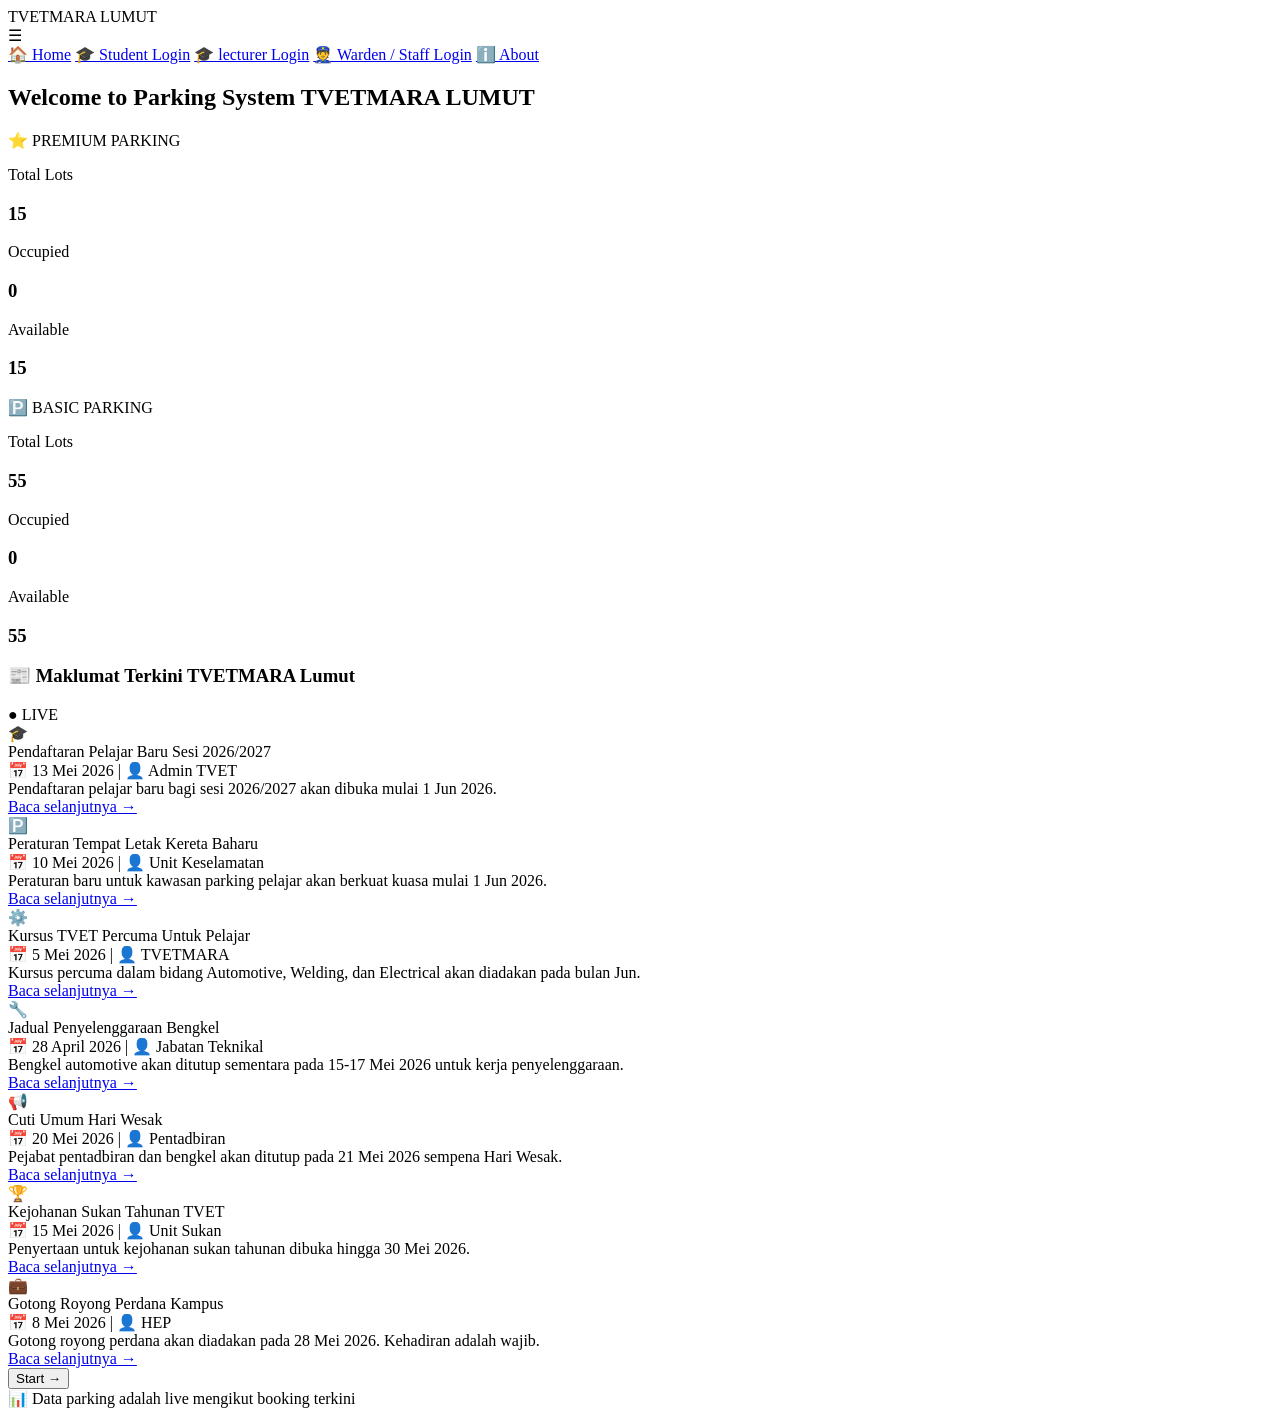
<file: index.html>
<!DOCTYPE html>
<html lang="en">
<head>
    <meta charset="UTF-8">
    <meta name="viewport" content="width=device-width, initial-scale=1.0">
    <title>TVET Parking System - Dashboard</title>
	<link rel="stylesheet" href="https://saver-systm.lilylorraineee.workers.dev/Design/index.css">
	
</head>
<body>

<div class="topbar">
    <div class="brand">TVETMARA LUMUT</div>
    <div class="menu-icon" onclick="toggleMenu()">☰</div>
</div>

<div id="overlay" onclick="toggleMenu()"></div>

<div id="menu" class="menu">
    <a href="https://saver-systm.lilylorraineee.workers.dev/index.html">🏠 Home</a>
    <a href="https://saver-systm.lilylorraineee.workers.dev/student/student_login.html">🎓 Student Login</a>
	    <a href="https://saver-systm.lilylorraineee.workers.dev/lecturer/lecturer_login.html">🎓 lecturer Login</a>
    <a href="https://saver-systm.lilylorraineee.workers.dev/login.html" class="warden-link">👮 Warden / Staff Login</a>
    <a href="#">ℹ️ About</a>
</div>

<div class="dashboard-container">
    <h2 class="main-title">Welcome to Parking System TVETMARA LUMUT</h2>

    <div class="stats-grid">
        <div class="stat-section glass">
            <div class="stat-section-title premium">⭐ PREMIUM PARKING</div>
            <div class="stat-row">
                <div class="stat-item"><p>Total Lots</p><h3 class="number neon-pink">15</h3></div>
                <div class="stat-item"><p>Occupied</p><h3 class="number neon-red" id="premiumOccupied">0</h3></div>
                <div class="stat-item"><p>Available</p><h3 class="number neon-green" id="premiumAvailable">0</h3></div>
            </div>
        </div>
        <div class="stat-section glass">
            <div class="stat-section-title basic">🅿️ BASIC PARKING</div>
            <div class="stat-row">
                <div class="stat-item"><p>Total Lots</p><h3 class="number neon-blue">55</h3></div>
                <div class="stat-item"><p>Occupied</p><h3 class="number neon-red" id="basicOccupied">0</h3></div>
                <div class="stat-item"><p>Available</p><h3 class="number neon-green" id="basicAvailable">0</h3></div>
            </div>
        </div>
    </div>

    <div class="info-section">
        <div class="info-header">
            <h3>📰 Maklumat Terkini TVETMARA Lumut</h3>
            <div class="live-badge">● LIVE</div>
        </div>
        <div class="scroll-container">
            <div class="info-card glass"><div class="card-icon">🎓</div><div class="card-title">Pendaftaran Pelajar Baru Sesi 2026/2027</div><div class="card-date">📅 13 Mei 2026 | 👤 Admin TVET</div><div class="card-desc">Pendaftaran pelajar baru bagi sesi 2026/2027 akan dibuka mulai 1 Jun 2026.</div><a href="#" class="read-more">Baca selanjutnya →</a></div>
            <div class="info-card glass"><div class="card-icon">🅿️</div><div class="card-title">Peraturan Tempat Letak Kereta Baharu</div><div class="card-date">📅 10 Mei 2026 | 👤 Unit Keselamatan</div><div class="card-desc">Peraturan baru untuk kawasan parking pelajar akan berkuat kuasa mulai 1 Jun 2026.</div><a href="#" class="read-more">Baca selanjutnya →</a></div>
            <div class="info-card glass"><div class="card-icon">⚙️</div><div class="card-title">Kursus TVET Percuma Untuk Pelajar</div><div class="card-date">📅 5 Mei 2026 | 👤 TVETMARA</div><div class="card-desc">Kursus percuma dalam bidang Automotive, Welding, dan Electrical akan diadakan pada bulan Jun.</div><a href="#" class="read-more">Baca selanjutnya →</a></div>
            <div class="info-card glass"><div class="card-icon">🔧</div><div class="card-title">Jadual Penyelenggaraan Bengkel</div><div class="card-date">📅 28 April 2026 | 👤 Jabatan Teknikal</div><div class="card-desc">Bengkel automotive akan ditutup sementara pada 15-17 Mei 2026 untuk kerja penyelenggaraan.</div><a href="#" class="read-more">Baca selanjutnya →</a></div>
            <div class="info-card glass"><div class="card-icon">📢</div><div class="card-title">Cuti Umum Hari Wesak</div><div class="card-date">📅 20 Mei 2026 | 👤 Pentadbiran</div><div class="card-desc">Pejabat pentadbiran dan bengkel akan ditutup pada 21 Mei 2026 sempena Hari Wesak.</div><a href="#" class="read-more">Baca selanjutnya →</a></div>
            <div class="info-card glass"><div class="card-icon">🏆</div><div class="card-title">Kejohanan Sukan Tahunan TVET</div><div class="card-date">📅 15 Mei 2026 | 👤 Unit Sukan</div><div class="card-desc">Penyertaan untuk kejohanan sukan tahunan dibuka hingga 30 Mei 2026.</div><a href="#" class="read-more">Baca selanjutnya →</a></div>
            <div class="info-card glass"><div class="card-icon">💼</div><div class="card-title">Gotong Royong Perdana Kampus</div><div class="card-date">📅 8 Mei 2026 | 👤 HEP</div><div class="card-desc">Gotong royong perdana akan diadakan pada 28 Mei 2026. Kehadiran adalah wajib.</div><a href="#" class="read-more">Baca selanjutnya →</a></div>
        </div>
    </div>

<div class="action-area">
    <a href="https://saver-systm.lilylorraineee.workers.dev/login.html">
        <button class="btn-start">Start →</button>
    </a>
</div>
    <div class="refresh-note">📊 Data parking adalah live mengikut booking terkini</div>
</div>

<script>
function updateParkingStats() {
    let premiumSlots = JSON.parse(localStorage.getItem('premiumSlots')) || [];
    let premiumOccupied = premiumSlots.filter(s => s.status === 'paid' || s.status === 'occupied').length;
    let premiumTotal = 15;
    let premiumAvailable = premiumTotal - premiumOccupied;
    
    let basicBookings = JSON.parse(localStorage.getItem('allBasicBookings')) || [];
    let basicOccupied = basicBookings.filter(b => b.status === 'paid').length;
    let basicTotal = 55;
    let basicAvailable = basicTotal - basicOccupied;
    
    document.getElementById('premiumOccupied').innerText = premiumOccupied;
    document.getElementById('premiumAvailable').innerText = premiumAvailable;
    document.getElementById('basicOccupied').innerText = basicOccupied;
    document.getElementById('basicAvailable').innerText = basicAvailable;
}

updateParkingStats();
window.addEventListener('storage', function(e) {
    if(e.key === 'premiumSlots' || e.key === 'allBasicBookings') {
        updateParkingStats();
    }
});
setInterval(updateParkingStats, 5000);

function toggleMenu(){
    var menu = document.getElementById("menu");
    var overlay = document.getElementById("overlay");
    menu.classList.toggle("active");
    overlay.classList.toggle("active");
}

document.querySelectorAll('.menu a').forEach(function(link) {
    link.addEventListener('click', function() {
        document.getElementById("menu").classList.remove("active");
        document.getElementById("overlay").classList.remove("active");
    });
});
</script>

</body>
</html>
</file>
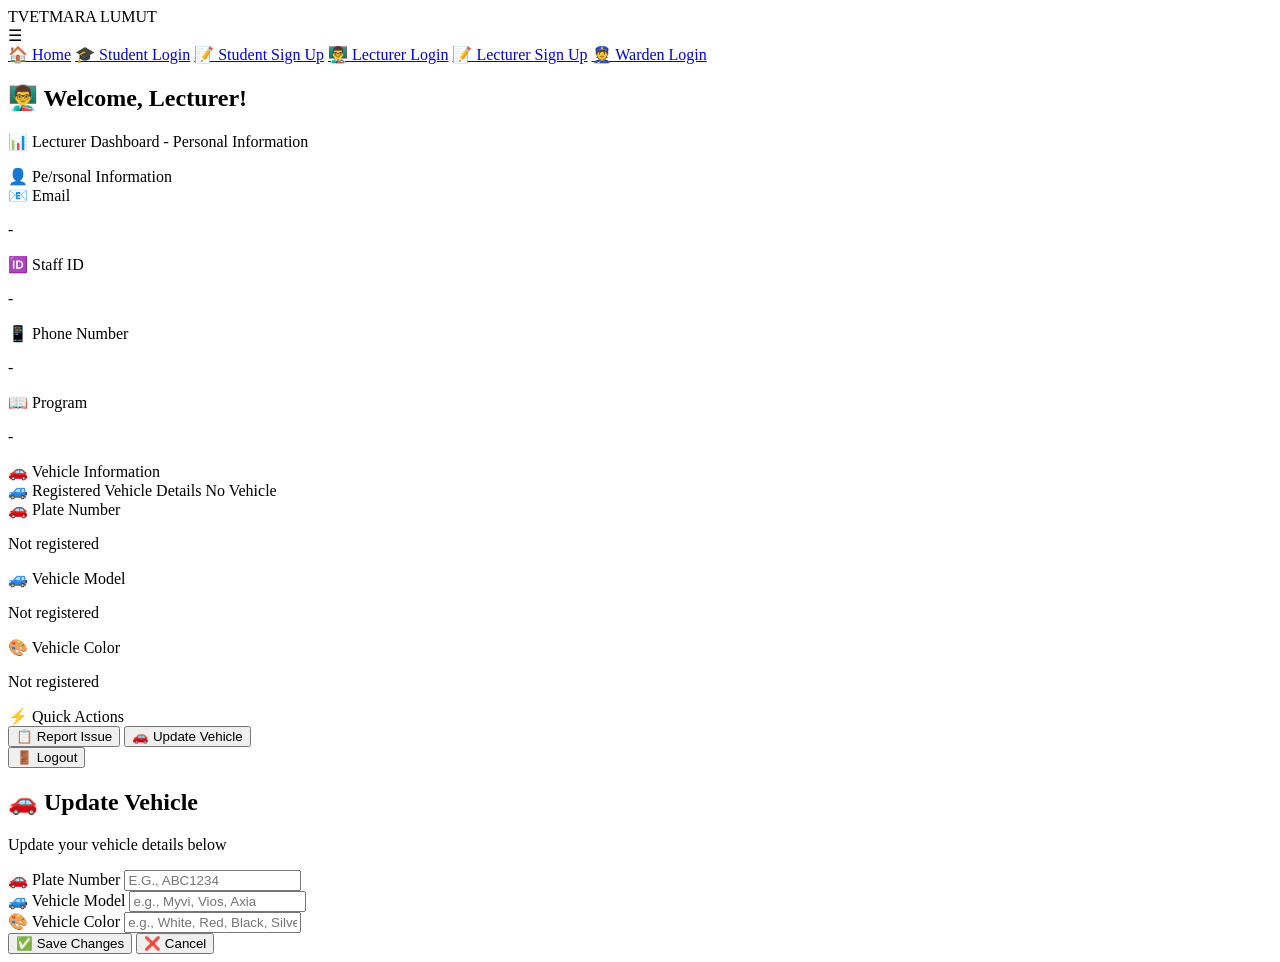
<file: lecturer/lecturer_dashboard.html>
<!DOCTYPE html>
<html lang="en">
<head>
    <meta charset="UTF-8">
    <meta name="viewport" content="width=device-width, initial-scale=1.0">
    <title>Lecturer Dashboard - TVET Parking System</title>
   <script src="https://saver-systm.lilylorraineee.workers.dev/js/lecturer_dashboard.js"></script>
</head>
<link rel="stylesheet" href="https://saver-systm.lilylorraineee.workers.dev/Design/lecturer_dashboard.css">

<body>

<div class="topbar">
    <div class="brand">TVETMARA LUMUT</div>
    <div class="menu-icon" onclick="toggleMenu()">☰</div>
</div>

<div id="overlay" onclick="toggleMenu()"></div>

<div id="menu" class="menu">
    <a href="https://saver-systm.lilylorraineee.workers.dev/index.html">🏠 Home</a>
    <a href="https://saver-systm.lilylorraineee.workers.dev/student/student_login.html">🎓 Student Login</a>
    <a href="https://saver-systm.lilylorraineee.workers.dev/student/student_signup.html">📝 Student Sign Up</a>
    <a href="https://saver-systm.lilylorraineee.workers.dev/lecturer/lecturer_login.html">👨‍🏫 Lecturer Login</a>
    <a href="https://saver-systm.lilylorraineee.workers.dev/lecturer/lecturer_signup.html">📝 Lecturer Sign Up</a>
    <a href="https://saver-systm.lilylorraineee.workers.dev/login.html">👮 Warden Login</a>
</div>

<div class="dashboard-container">
    <div class="glass" id="dashboardContent">
        <h2 class="welcome-title">👨‍🏫 Welcome, <span id="lecturerName">Lecturer</span>!</h2>
        <p class="subtitle">📊 Lecturer Dashboard - Personal Information</p>

        <!-- ===== PERSONAL INFORMATION SECTION ===== -->
        <div class="section-title">👤 Pe/rsonal Information</div>
        <div class="info-grid">
            <div class="info-item">
                <label>📧 Email</label>
                <p id="lecturerEmail">-</p>
            </div>
            <div class="info-item">
                <label>🆔 Staff ID</label>
                <p id="lecturerStaffId">-</p>
            </div>
            <div class="info-item">
                <label>📱 Phone Number</label>
                <p id="lecturerPhone">-</p>
            </div>
            <div class="info-item">
                <label>📖 Program</label>
                <p id="lecturerProgram">-</p>
            </div>
        </div>

        <!-- ===== VEHICLE INFORMATION SECTION ===== -->
        <div class="section-title">🚗 Vehicle Information</div>
        <div class="vehicle-section">
            <div class="vehicle-title">
                <span>🚙</span> Registered Vehicle Details
                <span class="status-badge" id="vehicleStatus">No Vehicle</span>
            </div>
            <div class="vehicle-grid" id="vehicleGrid">
                <div class="vehicle-item">
                    <label>🚗 Plate Number</label>
                    <p id="lecturerPlateNo"><span class="empty-value">Not registered</span></p>
                </div>
                <div class="vehicle-item">
                    <label>🚙 Vehicle Model</label>
                    <p id="lecturerVehicleType"><span class="empty-value">Not registered</span></p>
                </div>
                <div class="vehicle-item">
                    <label>🎨 Vehicle Color</label>
                    <p id="lecturerVehicleColor"><span class="empty-value">Not registered</span></p>
                </div>
            </div>
        </div>

        <!-- ===== ACTION BUTTONS ===== -->
        <div class="section-title">⚡ Quick Actions</div>
        <div class="action-buttons">
            <button class="action-btn primary" onclick="reportIssue()">📋 Report Issue</button>
            <button class="action-btn warning" onclick="openUpdateModal()">🚗 Update Vehicle</button>
        </div>

        <button class="btn-logout" onclick="logout()">🚪 Logout</button>
    </div>
</div>

<!-- ===== UPDATE VEHICLE MODAL ===== -->
<div id="updateModal" class="update-modal">
    <div class="update-modal-content">
        <h2>🚗 Update Vehicle</h2>
        <p class="modal-subtitle">Update your vehicle details below</p>

        <div class="input-group">
            <label>🚗 Plate Number</label>
            <input type="text" id="updatePlate" placeholder="e.g., ABC1234" style="text-transform: uppercase;">
        </div>

        <div class="input-group">
            <label>🚙 Vehicle Model</label>
            <input type="text" id="updateModel" placeholder="e.g., Myvi, Vios, Axia">
        </div>

        <div class="input-group">
            <label>🎨 Vehicle Color</label>
            <input type="text" id="updateColor" placeholder="e.g., White, Red, Black, Silver">
        </div>

        <div class="update-modal-actions">
            <button class="btn-save" onclick="saveVehicleUpdate()">✅ Save Changes</button>
            <button class="btn-cancel" onclick="closeUpdateModal()">❌ Cancel</button>
        </div>
    </div>
</div>



</body>
</html>
</file>
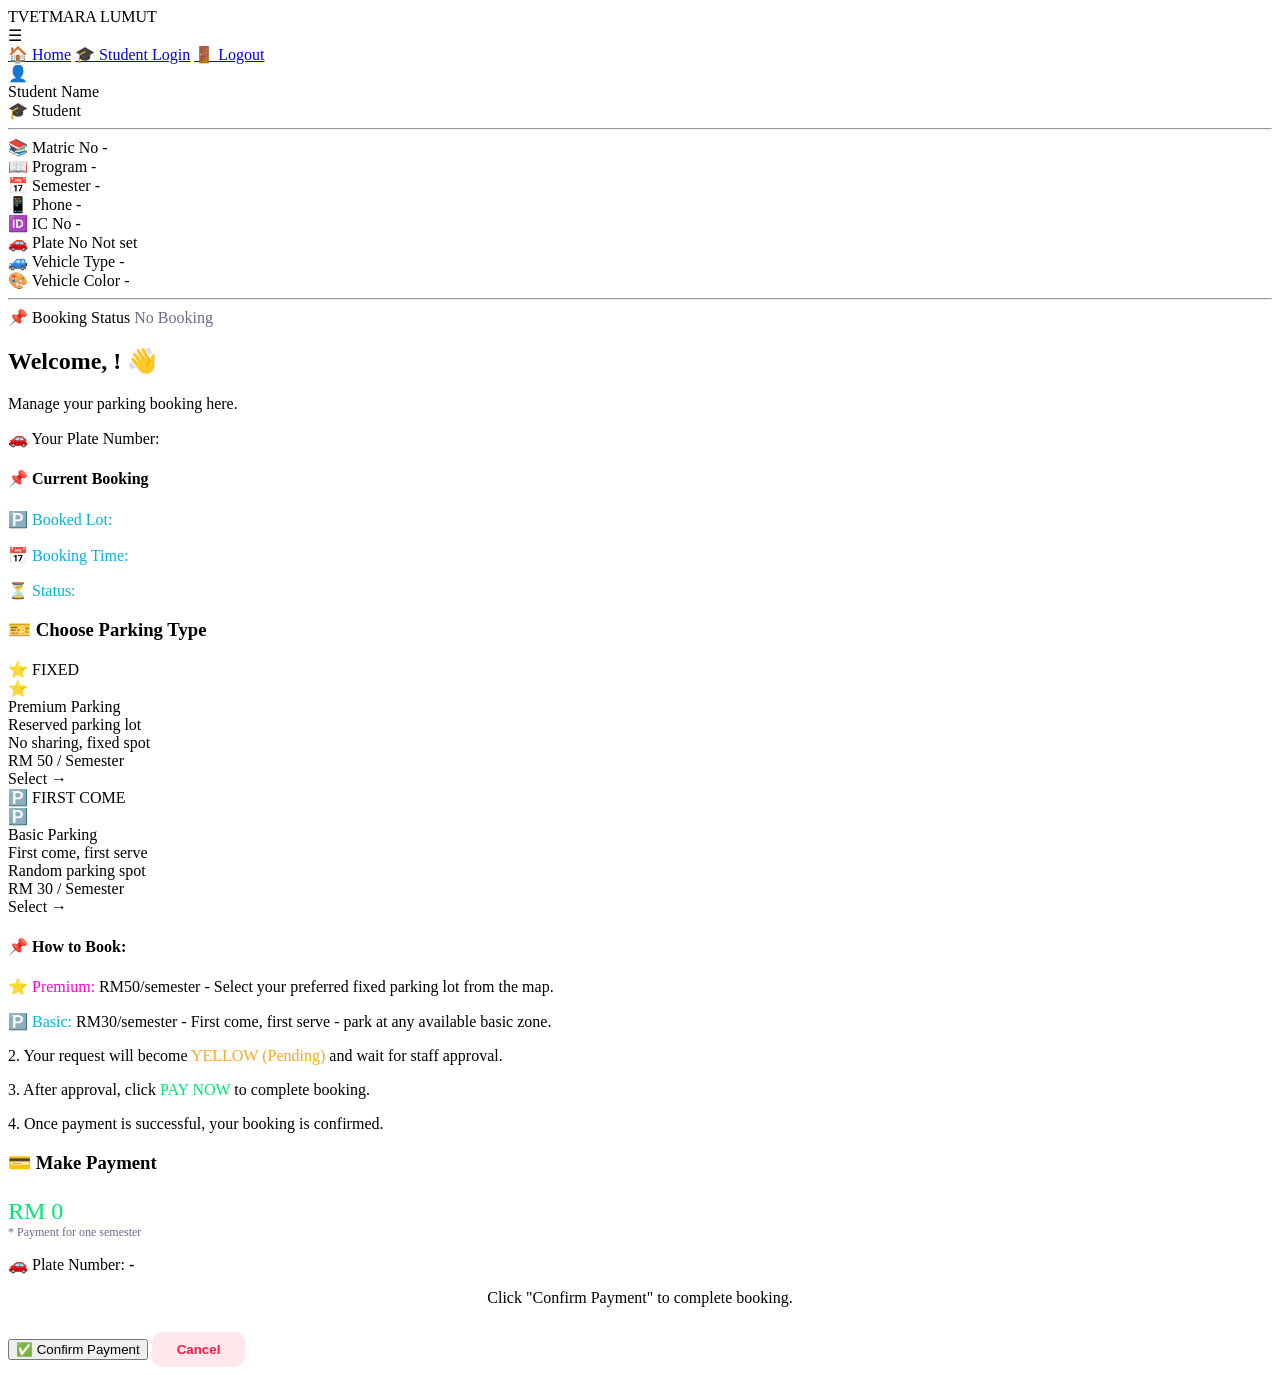
<file: student/student_dashboard.html>
<!DOCTYPE html>
<html lang="en">
<head>
    <meta charset="UTF-8">
    <meta name="viewport" content="width=device-width, initial-scale=1.0">
    <title>Student Dashboard - TVET Parking System</title>
    <link rel="stylesheet" href="https://saver-systm.lilylorraineee.workers.dev/Design/student_dashboard.css">
</head>
<body>

<div class="topbar">
    <div class="brand">TVETMARA LUMUT</div>
    <div class="menu-icon" onclick="toggleMenu()">☰</div>
</div>

<div id="overlay" onclick="toggleMenu()"></div>

<div id="menu" class="menu">
    <a href="https://saver-systm.lilylorraineee.workers.dev/index.html">🏠 Home</a>
    <a href="https://saver-systm.lilylorraineee.workers.dev/student/student_login.html">🎓 Student Login</a>
    <a href="#" class="logout-link" onclick="logout()">🚪 Logout</a>
</div>

<!-- ===== WRAPPER WITH SIDEBAR ===== -->
<div class="dashboard-wrapper">
    
    <!-- LEFT SIDEBAR - Personal Information -->
    <div class="sidebar" id="sidebar">
        <div class="profile-icon">
            <div class="avatar" id="avatarInitial">👤</div>
            <div class="profile-name" id="sidebarName">Student Name</div>
            <div class="profile-role">🎓 Student</div>
        </div>
        
        <hr class="info-divider">
        
        <div class="info-item">
            <span class="label">📚 Matric No</span>
            <span class="value highlight" id="sidebarMatric">-</span>
        </div>
        
        <div class="info-item">
            <span class="label">📖 Program</span>
            <span class="value" id="sidebarProgram">-</span>
        </div>
        
        <div class="info-item">
            <span class="label">📅 Semester</span>
            <span class="value" id="sidebarSemester">-</span>
        </div>
        <div class="info-item">
            <span class="label">📱 Phone</span>
            <span class="value" id="sidebarPhone">-</span>
        </div>
        <div class="info-item">
            <span class="label">🆔 IC No</span>
            <span class="value" id="sidebarIC">-</span>
        </div>
        
        <div class="info-item" style="border-bottom: none;">
            <span class="label">🚗 Plate No</span>
            <span class="value plate" id="sidebarPlate">Not set</span>
        </div>
        
        <div class="info-item" style="border-bottom: none;">
            <span class="label">🚙 Vehicle Type</span>
            <span class="value vehicle" id="sidebarVehicleType">-</span>
        </div>
        
        <div class="info-item" style="border-bottom: none;">
            <span class="label">🎨 Vehicle Color</span>
            <span class="value vehicle" id="sidebarVehicleColor">-</span>
        </div>
        
        <hr class="info-divider">
        
        <div class="info-item" style="border-bottom: none;">
            <span class="label">📌 Booking Status</span>
            <span class="value" id="sidebarBookingStatus" style="color: #6a6a8a;">No Booking</span>
        </div>
    </div>

    <!-- MAIN CONTENT -->
    <div class="main-content">
        <!-- Welcome Card -->
        <div class="welcome-card">
            <h2>Welcome, <span id="studentName"></span>! 👋</h2>
            <p>Manage your parking booking here.</p>
            <div class="plate-display">🚗 Your Plate Number: <strong id="welcomePlate"></strong></div>
        </div>

        <!-- ===== CURRENT BOOKING CARD ===== -->
        <div class="current-booking-card" id="currentBookingCard">
            <h4>📌 Current Booking</h4>
            
            <div id="bookingDetailsContainer">
                <div class="booking-details">
                    <p><span style="color: #00b4d8;">🅿️ Booked Lot:</span> <strong id="bookedSlot" style="color: #ff00cc; font-size: 18px;"></strong></p>
                    <p><span style="color: #00b4d8;">📅 Booking Time:</span> <span id="bookingTime"></span></p>
                    <p><span style="color: #00b4d8;">⏳ Status:</span> <span id="bookingStatusDetail" style="color: #f9a825;"></span></p>
                    <div id="payButtonContainer"></div>
                </div>
            </div>
            
            <div id="noBookingState" class="no-booking-state" style="display: none;">
                <span class="icon">📭</span>
                <h3>No Active Booking</h3>
                <p>You don't have any active parking booking at the moment.</p>
                <button class="btn-book-now" onclick="scrollToBooking()">📅 Book Now</button>
            </div>
        </div>

        <!-- ===== PARKING TYPE SECTION ===== -->
        <div class="parking-type-section" id="choiceSection">
            <div class="section-header">
                <h3>🎫 Choose Parking Type</h3>
            </div>
            
            <div class="choice-container">
                <div class="choice-card premium-card" onclick="selectParkingType('premium')">
                    <span class="card-badge">⭐ FIXED</span>
                    <div class="choice-icon">⭐</div>
                    <div class="choice-title premium-title">Premium Parking</div>
                    <div class="choice-desc">Reserved parking lot<br>No sharing, fixed spot</div>
                    <div class="choice-price">RM 50 / Semester</div>
                    <span class="arrow-hint">Select →</span>
                </div>

                <div class="choice-card basic-card" onclick="selectParkingType('basic')">
                    <span class="card-badge">🅿️ FIRST COME</span>
                    <div class="choice-icon">🅿️</div>
                    <div class="choice-title basic-title">Basic Parking</div>
                    <div class="choice-desc">First come, first serve<br>Random parking spot</div>
                    <div class="choice-price">RM 30 / Semester</div>
                    <span class="arrow-hint">Select →</span>
                </div>
            </div>
        </div>

        <!-- PREMIUM SECTION -->
        <div id="premiumSection" style="display: none;">
            <a class="back-link" onclick="backToChoice()">← Back to Parking Type Selection</a>
            <h3 class="section-title">⭐ Premium Parking - Select Your Lot</h3>
            <p style="color:#6a6a8a; margin-bottom:15px;">
                🟢 Green = Available | 🟡 Yellow = Pending/Approved | 🔴 Red = Paid/Occupied
            </p>
            
            <div class="parking-section">
                <div class="map-container">
                    <div class="parking-spot available" id="spot1">1</div>
                    <div class="parking-spot available" id="spot2">2</div>
                    <div class="parking-spot available" id="spot3">3</div>
                    <div class="parking-spot available" id="spot4">4</div>
                    <div class="parking-spot available" id="spot5">5</div>
                    <div class="parking-spot available" id="spot6">6</div>
                    <div class="parking-spot available" id="spot7">7</div>
                    <div class="right-column">
                        <div class="parking-spot available" id="spot15">15</div>
                        <div class="parking-spot available" id="spot14">14</div>
                        <div class="parking-spot available" id="spot13">13</div>
                        <div class="parking-spot available" id="spot12">12</div>
                        <div class="parking-spot available" id="spot11">11</div>
                        <div class="parking-spot available" id="spot10">10</div>
                        <div class="parking-spot available" id="spot9">9</div>
                        <div class="parking-spot available" id="spot8">8</div>
                    </div>
                </div>
            </div>
            <div class="note">📍 Premium parking lots (1-15) - Reserved spot with no sharing</div>
        </div>

        <!-- BASIC SECTION -->
        <div id="basicSection" style="display: none;">
            <a class="back-link" onclick="backToChoice()">← Back to Parking Type Selection</a>
            <div class="basic-info glass">
                <h3>🅿️ Basic Parking (First Come, First Serve)</h3>
                <p style="margin-bottom: 20px;">No specific lot booking required.<br>Just park at any available basic parking zone.</p>
                <p style="color: #00e676; margin-bottom: 20px;">✅ Available basic lots: <span id="basicAvailableCount">55</span> / 55</p>
                <button class="btn-book-basic" onclick="bookBasicParking()">Book Basic Parking →</button>
                <p style="margin-top: 20px; font-size: 12px; color: #6a6a8a;">* First come, first serve basis. No fixed lot assigned.</p>
            </div>
        </div>

        <!-- Booking Info -->
        <div class="booking-info">
            <h4>📌 How to Book:</h4>
            <p><span style="color:#ff00cc;">⭐ Premium:</span> RM50/semester - Select your preferred fixed parking lot from the map.</p>
            <p><span style="color:#00b4d8;">🅿️ Basic:</span> RM30/semester - First come, first serve - park at any available basic zone.</p>
            <p>2. Your request will become <span style="color:#f9a825;">YELLOW (Pending)</span> and wait for staff approval.</p>
            <p>3. After approval, click <span style="color:#00e676;">PAY NOW</span> to complete booking.</p>
            <p>4. Once payment is successful, your booking is confirmed.</p>
        </div>
    </div>
</div>

<!-- ===== MODAL PAYMENT ===== -->
<div id="paymentModal" class="modal">
    <div class="modal-content">
        <h3>💳 Make Payment</h3>
        <p id="paymentAmount" style="color: #00e676; font-size: 24px; margin-bottom: 5px;">RM 0</p>
        <p style="font-size: 12px; color: #6a6a8a; margin-top: -5px; margin-bottom: 15px;">* Payment for one semester</p>
        
        <div class="plate-display">
            🚗 Plate Number: <strong id="paymentPlate">-</strong>
        </div>
        
        <p style="text-align: center; margin: 15px 0;">Click "Confirm Payment" to complete booking.</p>
        
        <button class="pay-btn" onclick="processDummyPayment()">✅ Confirm Payment</button>
        <button class="btn-cancel" onclick="closePaymentModal()" style="margin-top: 10px; padding: 10px 25px; border-radius: 10px; border: none; cursor: pointer; font-weight: bold; background: rgba(255, 23, 68, 0.1); color: #ff1744;">Cancel</button>
    </div>
</div>

<!-- ===== SCRIPT LETAK DI BAWAH - INI PENTING! ===== -->
<script src="https://saver-systm.lilylorraineee.workers.dev/js/student_dashboard.js"></script>

</body>
</html>
</file>
